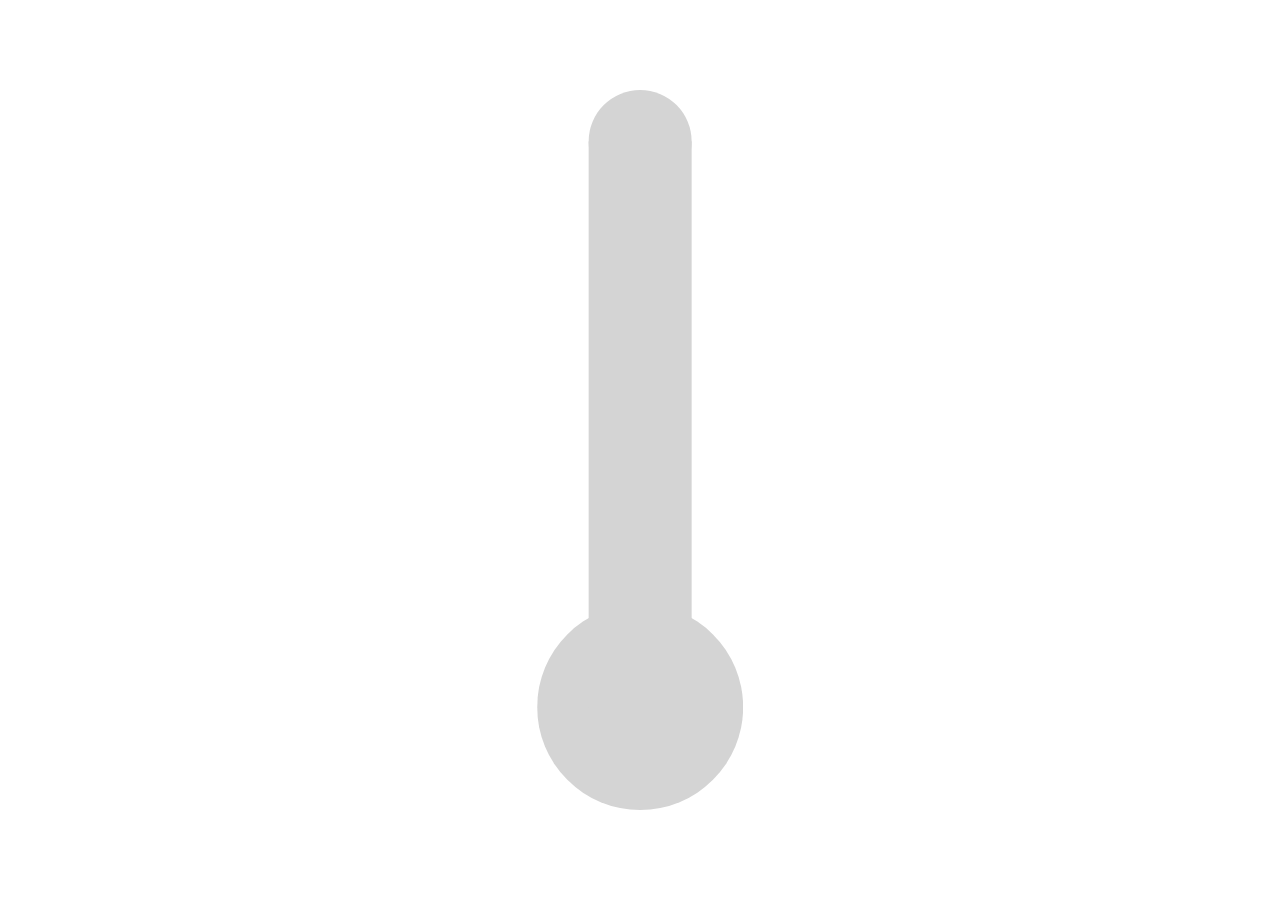
<file: subs/index.html>
<!DOCTYPE html>
<html>
<head>
  <meta charset="utf-8">
  <title>Alex Lugo's Subscriber Count</title>
  <link rel="stylesheet" href="styles/temp.css">
  <script src="scripts/jquery.min.js"></script>
  <script src="scripts/request.js"></script>
  <script src="scripts/config.js"></script>
  <script src="scripts/height.js"></script>
</head>
<body>
  <img class="empty" src="empty.svg">
  <div class="overlay-full">
    <img class="full" src="full.svg" title="My current subscriber count">
  </div>
</body>
</html>
</file>
<file: subs/styles/temp.css>
.overlay-full::after{
  transform:translateX(100%);
  font-family:sans-serif;
  content:attr(data-content);
  left:calc(50% + 12vh);
  position:relative;
  font-weight:bold;
  font-size:25px;
  color:#333;
  top:0%;
}

.empty,.full{
  transform:translate(-50%,50%);
  position:absolute;
  height:80vh;
  bottom:50vh;
  left:50vw;
}
.full{
  transform:translateX(-50%);
  bottom:0;
}
.overlay-full{
  position:absolute;
  overflow:hidden;
  width:100vw;
  bottom:10vh;
  height:0;
  left:0;
}
</file>
